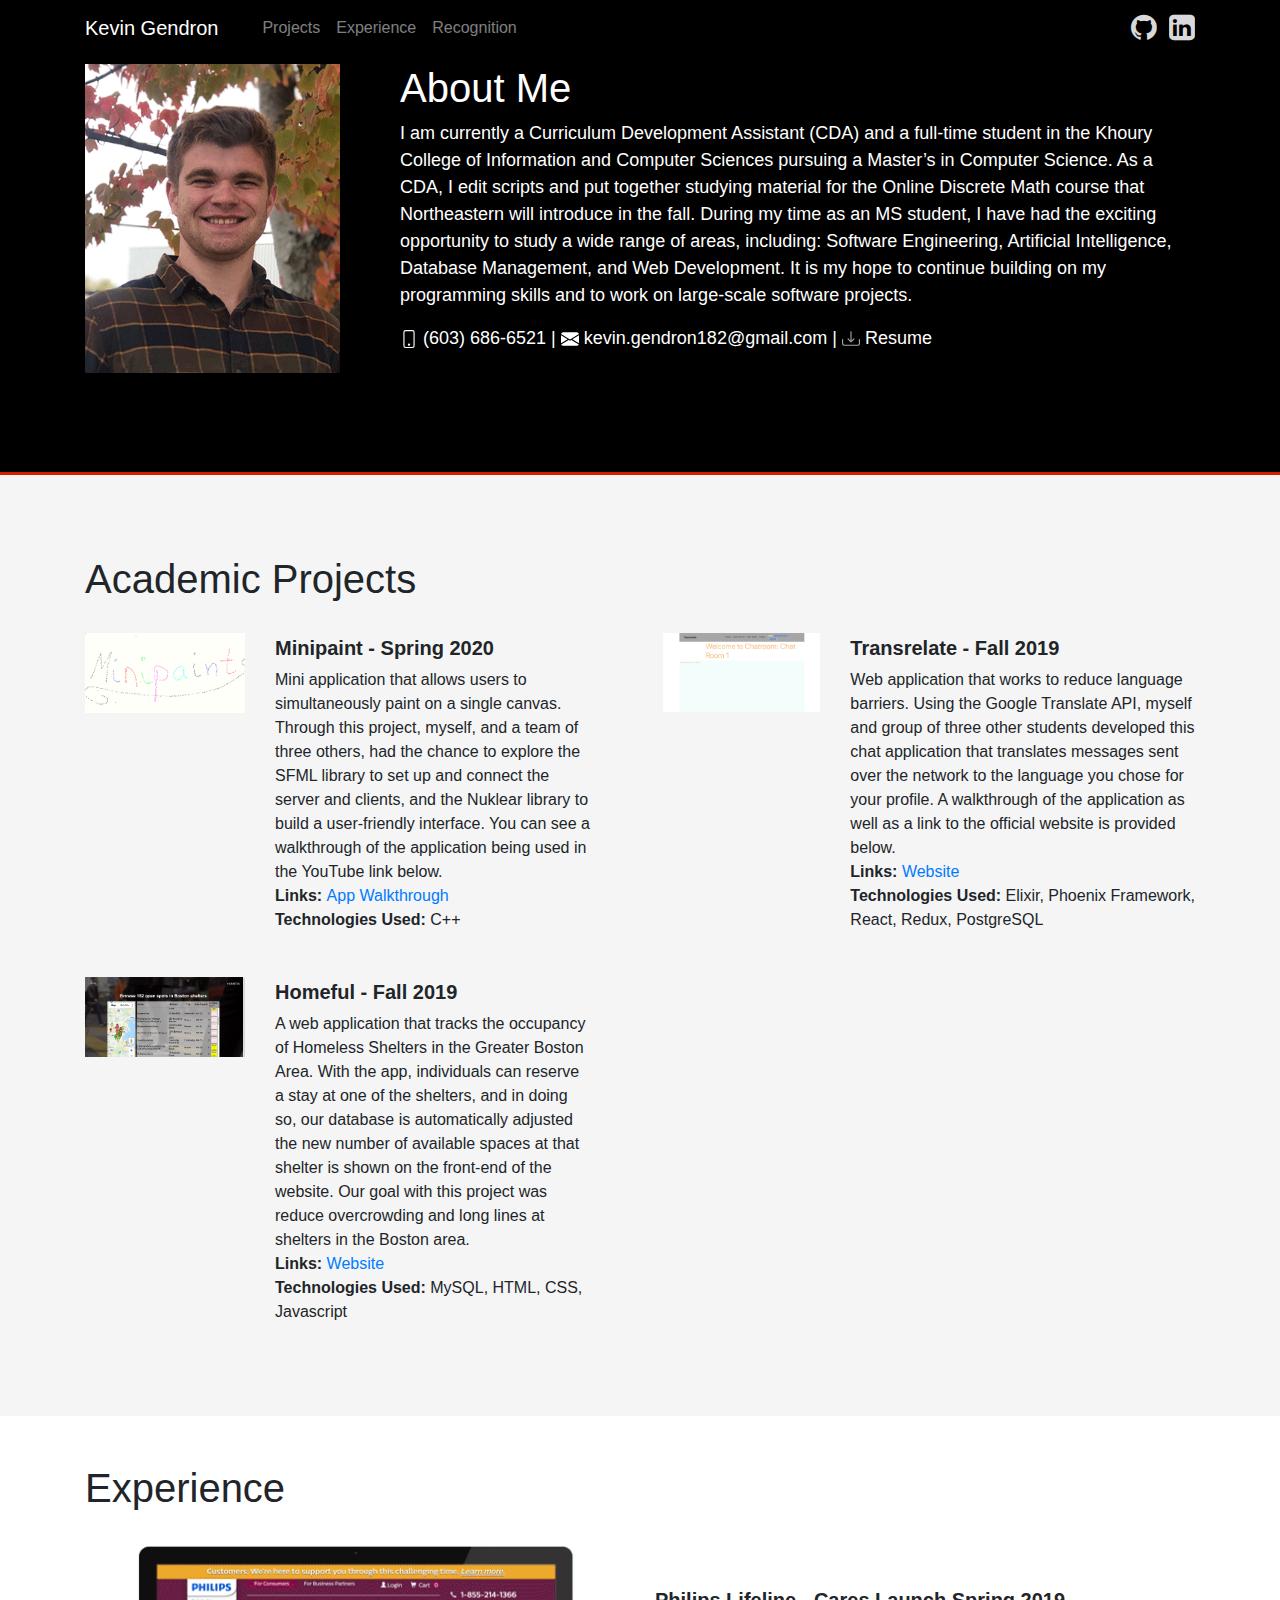
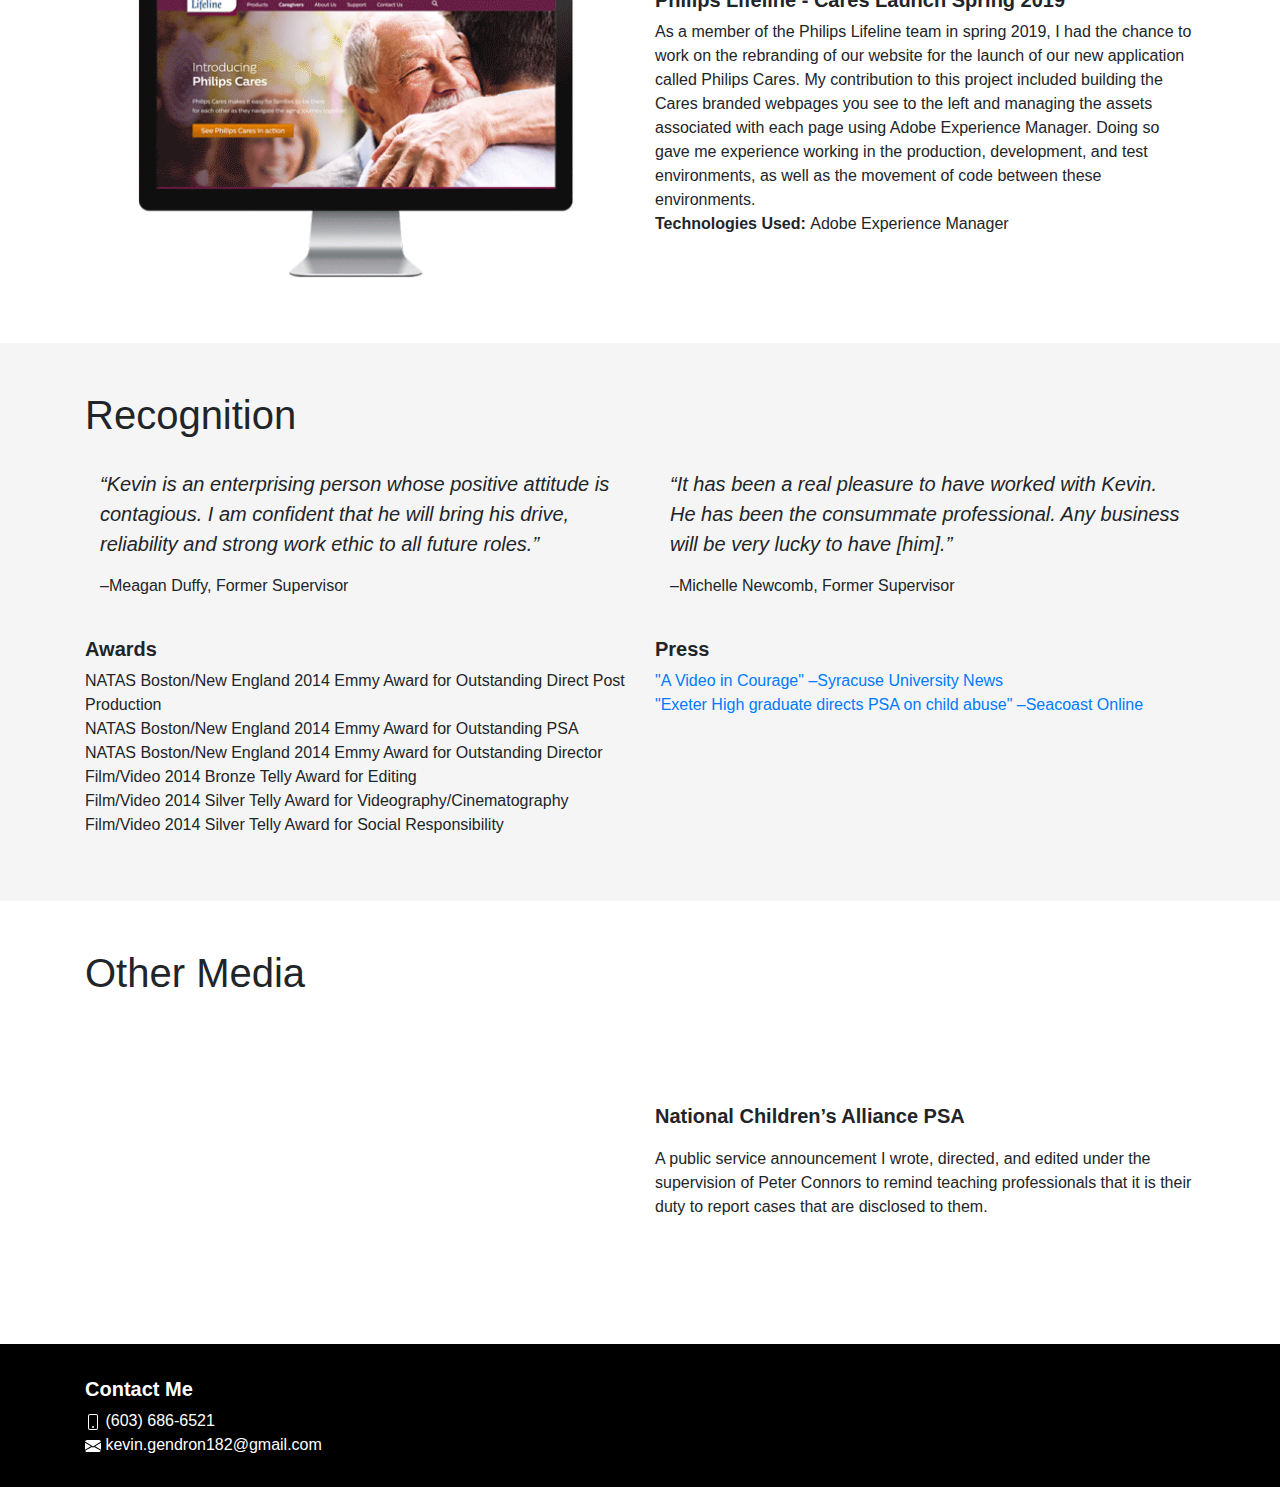
<file: main/index.html>
<!DOCTYPE html>
<html>

<head>
	<title>Kevin Gendron - Home</title>

	<link rel="stylesheet" href="https://stackpath.bootstrapcdn.com/bootstrap/4.4.1/css/bootstrap.min.css"
		integrity="sha384-Vkoo8x4CGsO3+Hhxv8T/Q5PaXtkKtu6ug5TOeNV6gBiFeWPGFN9MuhOf23Q9Ifjh" crossorigin="anonymous">

	<script src="https://code.jquery.com/jquery-3.4.1.slim.min.js"
		integrity="sha384-J6qa4849blE2+poT4WnyKhv5vZF5SrPo0iEjwBvKU7imGFAV0wwj1yYfoRSJoZ+n"
		crossorigin="anonymous"></script>

	<script src="https://cdn.jsdelivr.net/npm/popper.js@1.16.0/dist/umd/popper.min.js"
		integrity="sha384-Q6E9RHvbIyZFJoft+2mJbHaEWldlvI9IOYy5n3zV9zzTtmI3UksdQRVvoxMfooAo"
		crossorigin="anonymous"></script>

	<script src="https://stackpath.bootstrapcdn.com/bootstrap/4.4.1/js/bootstrap.min.js"
		integrity="sha384-wfSDF2E50Y2D1uUdj0O3uMBJnjuUD4Ih7YwaYd1iqfktj0Uod8GCExl3Og8ifwB6"
		crossorigin="anonymous"></script>

	<link rel="stylesheet" type="text/css" href="index.css">

	<link rel="stylesheet" href="https://cdnjs.cloudflare.com/ajax/libs/font-awesome/4.7.0/css/font-awesome.min.css">

</head>

<body>
	<!-- Main Navbar -->
	<nav id="main-navbar" class="navbar navbar-expand-md navbar-dark fixed-top">
		<div class="container">
			<a class="navbar-brand mb-0 h1">
				Kevin Gendron
			</a>
			<button class="navbar-toggler" data-toggle="collapse" data-target="#navbarSupportedContent">
				<span class="navbar-toggler-icon"></span>
			</button>
			<div class="collapse navbar-collapse" id="navbarSupportedContent">
				<ul class="navbar-nav mr-auto">
					<li class="nav-item">
						<a class="nav-link" href="#projects">Projects</a>
					</li>
					<li class="nav-item">
						<a class="nav-link" href="#experience">Experience</a>
					</li>
					<li class="nav-item">
						<a class="nav-link" href="#recognition">Recognition</a>
					</li>
				</ul>
			</div>
			<div class="nav-item justify-content-end">
				<a class="nav-icon navbar-link mr-2" href="https://github.com/kagendro">
					<i class="fa fa-github" style="font-size:30px;color:white"></i></a>
				<a class="nav-icon navbar-link" href="https://www.linkedin.com/in/kevingendron/">
					<i class="fa fa-linkedin-square" style="font-size:30px;color:white"></i></a>
			</div>
		</div>
	</nav>

	<!--Header-->
	<section id="header" class="jumbotron jumbotron-fluid">
		<div class="container">
			<div class="row justify-content-center">
				<!--Header Profile Pic-->
				<div class="col-md-3 d-flex align-items-start justify-content-center">
					<img class="img-fluid profile-img" src="Assets/Kevin_Profile.png" alt="">
				</div>
				<!--Header Bio-->
				<div class="col-md-9 header-text">
					<h1 class="display-6">About Me</h1>
					<p class="lead">I am currently a Curriculum Development Assistant (CDA) and a full-time student in
						the Khoury College of Information and Computer Sciences pursuing a Master’s in Computer Science.
						As a CDA, I edit scripts and put together studying material for the Online Discrete Math course
						that Northeastern will introduce in the fall. During my time as an MS student, I have had the
						exciting opportunity to study a wide range of areas, including: Software Engineering, Artificial
						Intelligence, Database Management, and Web Development. It is my hope to continue building on my
						programming skills and to work on large-scale software projects.</p>
					<div class="header-contact-info">
						<p><svg class="bi bi-phone" width="1em" height="1em" viewBox="0 0 16 16" fill="currentColor"
								xmlns="http://www.w3.org/2000/svg">
								<path fill-rule="evenodd"
									d="M11 1H5a1 1 0 00-1 1v12a1 1 0 001 1h6a1 1 0 001-1V2a1 1 0 00-1-1zM5 0a2 2 0 00-2 2v12a2 2 0 002 2h6a2 2 0 002-2V2a2 2 0 00-2-2H5z"
									clip-rule="evenodd" />
								<path fill-rule="evenodd" d="M8 14a1 1 0 100-2 1 1 0 000 2z" clip-rule="evenodd" />
							</svg>
							(603) 686-6521 |
							<svg class="bi bi-envelope-fill" width="1em" height="1em" viewBox="0 0 16 16"
								fill="currentColor" xmlns="http://www.w3.org/2000/svg">
								<path
									d="M.05 3.555L8 8.414l7.95-4.859A2 2 0 0014 2H2A2 2 0 00.05 3.555zM16 4.697l-5.875 3.59L16 11.743V4.697zm-.168 8.108L9.157 8.879 8 9.586l-1.157-.707-6.675 3.926A2 2 0 002 14h12a2 2 0 001.832-1.195zM0 11.743l5.875-3.456L0 4.697v7.046z" />
							</svg>
							kevin.gendron182@gmail.com |
							<a href="Assets/KevinGendron_Resume.pdf" download="KevinGendron_Resume"><svg
									class="bi bi-download" width="1em" height="1em" viewBox="0 0 16 16"
									fill="currentColor" href="KevinGendron_Resume.pdf"
									xmlns="http://www.w3.org/2000/svg">
									<path fill-rule="evenodd"
										d="M.5 8a.5.5 0 01.5.5V12a1 1 0 001 1h12a1 1 0 001-1V8.5a.5.5 0 011 0V12a2 2 0 01-2 2H2a2 2 0 01-2-2V8.5A.5.5 0 01.5 8z"
										clip-rule="evenodd" />
									<path fill-rule="evenodd"
										d="M5 7.5a.5.5 0 01.707 0L8 9.793 10.293 7.5a.5.5 0 11.707.707l-2.646 2.647a.5.5 0 01-.708 0L5 8.207A.5.5 0 015 7.5z"
										clip-rule="evenodd" />
									<path fill-rule="evenodd" d="M8 1a.5.5 0 01.5.5v8a.5.5 0 01-1 0v-8A.5.5 0 018 1z"
										clip-rule="evenodd" />
								</svg></a> Resume
						</p>
					</div>
				</div>
			</div>
		</div>
	</section>

	<!--Projects-->
	<div id="projects-container" class="block container-fluid">

		<!--Projects Subheader-->
		<div class="container">
			<div id="projects" class="py-5">
				<h1 class="text-black">Academic Projects</h1>

				<!--First Two Projects-->
				<div class="row">

					<!--Minipaint-->
					<div class="col-lg-6">
						<div class="row">
							<div class="sub-block-image col-lg-4">
								<a href="https://www.youtube.com/watch?v=Q7dlXEF_YGo&feature=youtu.be"><img
										class="img-fluid" src="Assets/minipaint.png" class="profile-img"
										alt="Minipaint Photo"></a>
							</div>
							<div class="sub-block col-lg-8 pr-lg-5">
								<div class="subheader">Minipaint - Spring 2020</div>

								<p>Mini application that allows users to simultaneously paint on a single canvas.
									Through this project, myself, and a team of three others, had the chance to explore
									the SFML library to set up and connect the server and clients, and the Nuklear
									library to build a user-friendly interface. You can see a walkthrough of the
									application being used in the YouTube link below.</br>
									<b>Links: </b> <a
										href="https://www.youtube.com/watch?v=Q7dlXEF_YGo&feature=youtu.be">App
										Walkthrough</a></br>
									<b>Technologies Used: </b>C++</br>
								</p>
							</div>
						</div>
					</div>
					<!--Transrelate-->
					<div class="col-lg-6">
						<div class="row pl-lg-2">
							<div class="sub-block-image col-lg-4">
								<a href="http://transrelate.kevingendron.com/home"><img class="img-fluid"
										src="Assets/transrelate.png" class="profile-img" alt="Transrelate Photo"></a>
							</div>
							<div class="sub-block col-lg-8">
								<div class="subheader">Transrelate - Fall 2019</div>
								<p>Web application that works to reduce language barriers. Using the Google Translate
									API, myself and group of three other students developed this chat application that
									translates messages sent over the network to the language you chose for your
									profile. A walkthrough of the application as well as a link to the official website
									is provided below.</br>
									<b>Links: </b> <a href="http://transrelate.kevingendron.com/home">
										Website</a></br>
									<b>Technologies Used: </b>Elixir, Phoenix Framework, React, Redux, PostgreSQL</br>
								</p>
							</div>
						</div>
					</div>
				</div>

				<!--Second Two Projects-->
				<div class="row">

					<!--Homeful-->
					<div class="col-lg-6">
						<div class="row">
							<div class="sub-block-image col-lg-4">
								<a href="http://www.ryanleys.com/hopeful/index.php"><img class="img-fluid"
										src="Assets/homeful.png" class="profile-img" alt="Homeful Photo"></a>
							</div>
							<div class="sub-block col-lg-8 pr-lg-5">
								<div class="subheader">Homeful - Fall 2019</div>

								<p>A web application that tracks the occupancy of Homeless Shelters in the Greater
									Boston Area. With the app, individuals can reserve a stay at one of the shelters,
									and in doing so, our database is automatically adjusted the new number of available
									spaces at that shelter is shown on the front-end of the website. Our goal with this
									project was reduce overcrowding and long lines at shelters in the Boston area.</br>
									<b>Links: </b> <a href="http://www.ryanleys.com/hopeful/index.php">
										Website</a></br>
									<b>Technologies Used: </b>MySQL, HTML, CSS, Javascript</br>
								</p>
							</div>
						</div>
					</div>
				</div>

			</div>
		</div>
	</div>

	<!--Experience-->
	<div id="experience-container" class="block container-fluid">

		<div class="container">

			<div id="experience" class="py-5">

				<h1 class="text-black">Experience</h1>

				<!--Philips Lifeline-->
				<div class="row d-flex align-items-lg-center">
					<div class="col-lg-6">
						<!--Philips Lifeline Gif-->
						<div class="row justify-content-center">
							<div class="col-lg-10 d-flex justify-content-center">
								<img class="sub-block-image img-fluid" src="Assets/philips-webpage-fade2.gif"
									class="profile-img" alt="">
							</div>
						</div>
					</div>
					<div class="col-lg-6">
						<div class="subheader">Philips Lifeline - Cares Launch Spring 2019</div>
						<p>As a member of the Philips Lifeline team in spring 2019, I had the chance to work on the
							rebranding of our website for the launch of our new application called Philips Cares. My
							contribution to this project included building the Cares branded webpages you see to the
							left and managing the assets associated with each page using Adobe Experience Manager. Doing
							so gave me experience working in the production, development, and test environments, as well
							as the movement of code between these environments.</br>
							<b>Technologies Used: </b>Adobe Experience Manager</br>
						</p>
					</div>
				</div>
			</div>
		</div>
	</div>

	<!--Recognition-->
	<div id="recognition-container" class="block container-fluid">

		<div class="container">

			<div id="recognition" class="py-5">
				<h1 class="text-black" id="recognition">Recognition</h1>

				<!--Testimonials-->
				<div class="row mb-3 justify-content-start">
					<div class="col-md-6 testimonial-box">
						<div class="quote">
							“Kevin is an enterprising person whose positive attitude is contagious. I am confident
							that he will bring his drive, reliability and strong work ethic to all future
							roles.”
						</div>
						&#8211Meagan Duffy, Former Supervisor
					</div>
					<div class="col-md-6 testimonial-box">
						<div class="quote">
							“It has been a real pleasure to have worked with Kevin. He has been the consummate
							professional. Any business will be very lucky to have [him].”
						</div>
						&#8211Michelle Newcomb, Former Supervisor
					</div>
				</div>
				<!--Awards/Press-->
				<!--Awards-->
				<div class="row">
					<div class="col-xl-6 pr-xl-2 mb-3">
						<div class="subheader">Awards</div>
						<!--Awards-List-->
						<div class="awards-list">
							NATAS Boston/New England 2014 Emmy Award for Outstanding Direct Post Production</br>
							NATAS Boston/New England 2014 Emmy Award for Outstanding PSA</br>
							NATAS Boston/New England 2014 Emmy Award for Outstanding Director</br>
							Film/Video 2014 Bronze Telly Award for Editing</br>
							Film/Video 2014 Silver Telly Award for Videography/Cinematography</br>
							Film/Video 2014 Silver Telly Award for Social Responsibility</br>
						</div>
					</div>
					<!--Press-->
					<div class="col-xl-6 mb-3">
						<div class="subheader">Press</div>
						<!--Press-List-->
						<div class="press-list">
							<a href="https://news.syr.edu/blog/2013/11/22/a-video-in-courage-29955/">"A Video in
								Courage" &#8211Syracuse University News
							</a></br>
							<a href="https://www.seacoastonline.com/article/20130728/NEWS/307280349">"Exeter High
								graduate directs PSA on child abuse" &#8211Seacoast Online
							</a></br>
						</div>
					</div>
				</div>
			</div>
		</div>
	</div>

	<!--Other Media-->
	<div id="other-media-container" class="block container-fluid">

		<div class="container">

			<div id="other-media" class="py-5">
				<h1 class="text-black" id="recognition">Other Media</h1>

				<!--YouTube Video: Stand Up, Step Forward-->
				<div class="row d-flex align-items-lg-center">
					<div class="col-lg-6">
						<div class="sub-block-image pl-0 pr-md-5 pr-lg-0 mr-md-5 mr-lg-0 ml-lg-4 col-10">
							<div class="iframe-container">
								<iframe width="560" height="315" src="https://www.youtube.com/embed/0XQK5fj4Q34"
									frameborder="0"
									allow="accelerometer; autoplay; encrypted-media; gyroscope; picture-in-picture"
									allowfullscreen>
								</iframe>
							</div>
						</div>
					</div>
					<!--Project Description-->
					<div class="col-lg-6">
						<div class="subheader">National Children’s Alliance PSA
						</div>
						<p class="p-0 mt-3 mb-1 pr-md-4 pr-lg-0">
							A public service announcement I wrote, directed, and edited under the supervision of
							Peter Connors to remind teaching professionals that it is their duty to report cases that
							are disclosed to them.</br>
						</p>
					</div>
				</div>
			</div>
		</div>
	</div>

	<!--Footer-->
	<div id="footer" class="block container-fluid">

		<div class="container">
			<div class="text">
				Contact Me
			</div>
			<p>
				<svg class="bi bi-phone" width="1em" height="1em" viewBox="0 0 16 16" fill="currentColor"
					xmlns="http://www.w3.org/2000/svg">
					<path fill-rule="evenodd"
						d="M11 1H5a1 1 0 00-1 1v12a1 1 0 001 1h6a1 1 0 001-1V2a1 1 0 00-1-1zM5 0a2 2 0 00-2 2v12a2 2 0 002 2h6a2 2 0 002-2V2a2 2 0 00-2-2H5z"
						clip-rule="evenodd" />
					<path fill-rule="evenodd" d="M8 14a1 1 0 100-2 1 1 0 000 2z" clip-rule="evenodd" />
				</svg>
				(603) 686-6521</br>
				<svg class="bi bi-envelope-fill" width="1em" height="1em" viewBox="0 0 16 16" fill="currentColor"
					xmlns="http://www.w3.org/2000/svg">
					<path
						d="M.05 3.555L8 8.414l7.95-4.859A2 2 0 0014 2H2A2 2 0 00.05 3.555zM16 4.697l-5.875 3.59L16 11.743V4.697zm-.168 8.108L9.157 8.879 8 9.586l-1.157-.707-6.675 3.926A2 2 0 002 14h12a2 2 0 001.832-1.195zM0 11.743l5.875-3.456L0 4.697v7.046z" />
				</svg>
				kevin.gendron182@gmail.com</br>
			</p>

		</div>
	</div>




</body>

</html>
</file>
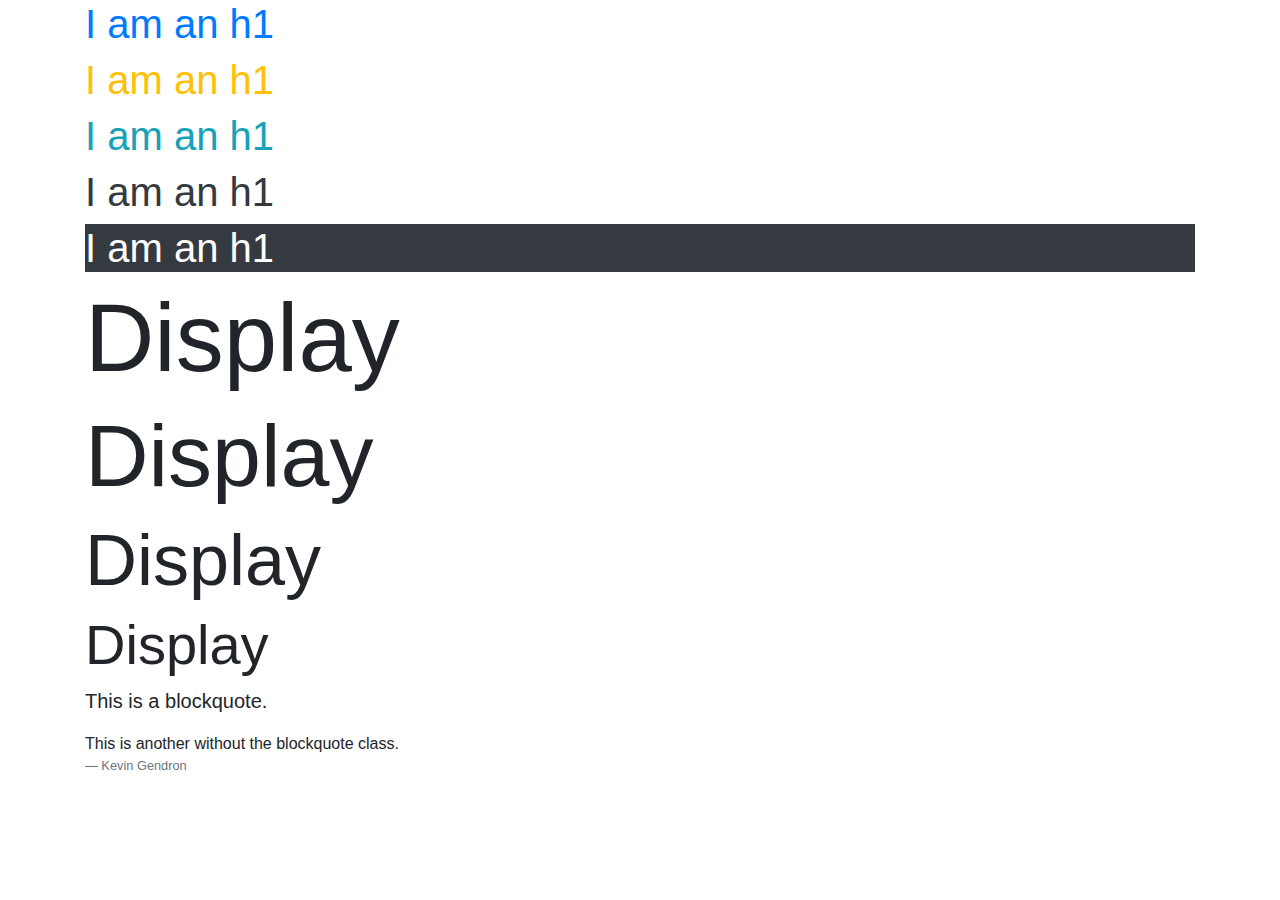
<file: main/Practice/colors_and_backgrounds.html>
<!DOCTYPE html>
<html lang="en">

<head>
	<meta charset="UTF-8">
	<meta name="viewport" content="width=device-width, initial-scale=1.0">
	<meta http-equiv="X-UA-Compatible" content="ie=edge">
	<link rel="stylesheet" href="https://stackpath.bootstrapcdn.com/bootstrap/4.4.1/css/bootstrap.min.css"
		integrity="sha384-Vkoo8x4CGsO3+Hhxv8T/Q5PaXtkKtu6ug5TOeNV6gBiFeWPGFN9MuhOf23Q9Ifjh" crossorigin="anonymous">
	<title>Colors and Backgrounds</title>
</head>

<body>

	<div class="container">

	<!--Colors-->
		<h1 class="text-primary">I am an h1</h1>
		<h1 class="text-warning">I am an h1</h1>
		<h1 class="text-info">I am an h1</h1>
		<h1 class="text-dark">I am an h1</h1>
		<h1 class="text-white bg-dark">I am an h1</h1>


	<!--Typography-->

		<!--Displays-->
		<h1 class="display-1">Display</h1>
		<h1 class="display-2">Display</h1>
		<h1 class="display-3">Display</h1>
		<h1 class="display-4">Display</h1>

		<!--Blockquotes-->
		<blockquote class="blockquote">
			<p class="mb-0">This is a blockquote.</p>
		</blockquote>
		<!--With Footer-->
		<blockquote>
			<p class="mb-0">This is another without the blockquote class.</p>
			<footer class="blockquote-footer">Kevin Gendron</footer>
		</blockquote>
	</div>

	

	<script src="https://code.jquery.com/jquery-3.4.1.slim.min.js"
		integrity="sha384-J6qa4849blE2+poT4WnyKhv5vZF5SrPo0iEjwBvKU7imGFAV0wwj1yYfoRSJoZ+n"
		crossorigin="anonymous"></script>
	<script src="https://cdn.jsdelivr.net/npm/popper.js@1.16.0/dist/umd/popper.min.js"
		integrity="sha384-Q6E9RHvbIyZFJoft+2mJbHaEWldlvI9IOYy5n3zV9zzTtmI3UksdQRVvoxMfooAo"
		crossorigin="anonymous"></script>
	<script src="https://stackpath.bootstrapcdn.com/bootstrap/4.4.1/js/bootstrap.min.js"
		integrity="sha384-wfSDF2E50Y2D1uUdj0O3uMBJnjuUD4Ih7YwaYd1iqfktj0Uod8GCExl3Og8ifwB6"
		crossorigin="anonymous"></script>
</body>

</html>
</file>
<file: main/index.css>
body {
  background: whitesmoke;
  font-family: Arial, Helvetica, sans-serif;
}

ul {
  margin: 0 0 0 20px;
  padding: 0;
}

#main-navbar {
  background-color: black;
}

#header {
  vertical-align: top;
  background-color: rgb(0, 0, 0);
  border-bottom: 3px solid rgb(212, 27, 4);
  width: 100%;
  height: 100%;
}

#header a {
  color: white;
  opacity: 0.65;
}

#header a:hover {
  color: white;
  opacity: 1;
}

/*
#header .header-contact-info {
  display: inline-block;
  padding: 5px;
  border-top: 2px solid white;
  border-bottom: 2px solid white;
}
*/

#header .header-contact-info p {
  margin-bottom: 0px;
}

.header-text {
  padding-left: 45px;
  padding-right: 35px;
}

.header-text h1 {
  color: white;
}

.header-text p {
  font-size: 18px;
  color: white;
}

.profile-img {
  max-width: 100%;
  height: auto;
  padding-bottom: 35px;
}

.navbar.scrolled {
  background: darkcyan;
  transition: background 500ms;
}

#main-navbar .nav-icon {
  opacity: 0.85;
}

#main-navbar .nav-icon:hover {
  opacity: 1;
}

#projects-container {
  background: whitesmoke;
}

#experience-container {
  background: white;
}

#recognition-container {
  background: whitesmoke;
}

#other-media-container {
  background: white;
}

.iframe-container {
  position: relative;
  width: 100%;
  padding-bottom: 56.25%;
  height: 0;
}

.iframe-container iframe {
  position: absolute;
  width: 100%;
  height: 100%;
}

.block h1 {
  margin-bottom: 30px;
}

.block .subheader {
  font-weight: bold;
  font-size: 20px;
  margin-bottom: 5px;
}

.block .sub-block {
  padding-bottom: 5%;
}

.block .sub-block-image {
  padding-bottom: 3%;
}

/*
#recognition-container .subheader {
  font-weight: bold;
  font-size: 24px;
  margin-bottom: 5px;
}
*/

.testimonial-box {
  padding: 0px 30px 20px 30px;
  border-radius: 5px;
}

.quote {
  font-size: 20px;
  padding-bottom: 15px;
  font-style: italic;
}

.awards-list {
  font-size: 16px;
}

.press-list {
  font-size: 16px;
}


#footer {
  padding: 30px 0 30px 0;
  background-color: black;
  margin-bottom: 0;
}

#footer .text {
  font-size: 20px;
  padding-bottom: 5px;
  font-weight: bold;
  color: white;
}

#footer p {
  color: white;
  margin-bottom: 0;
}
</file>
